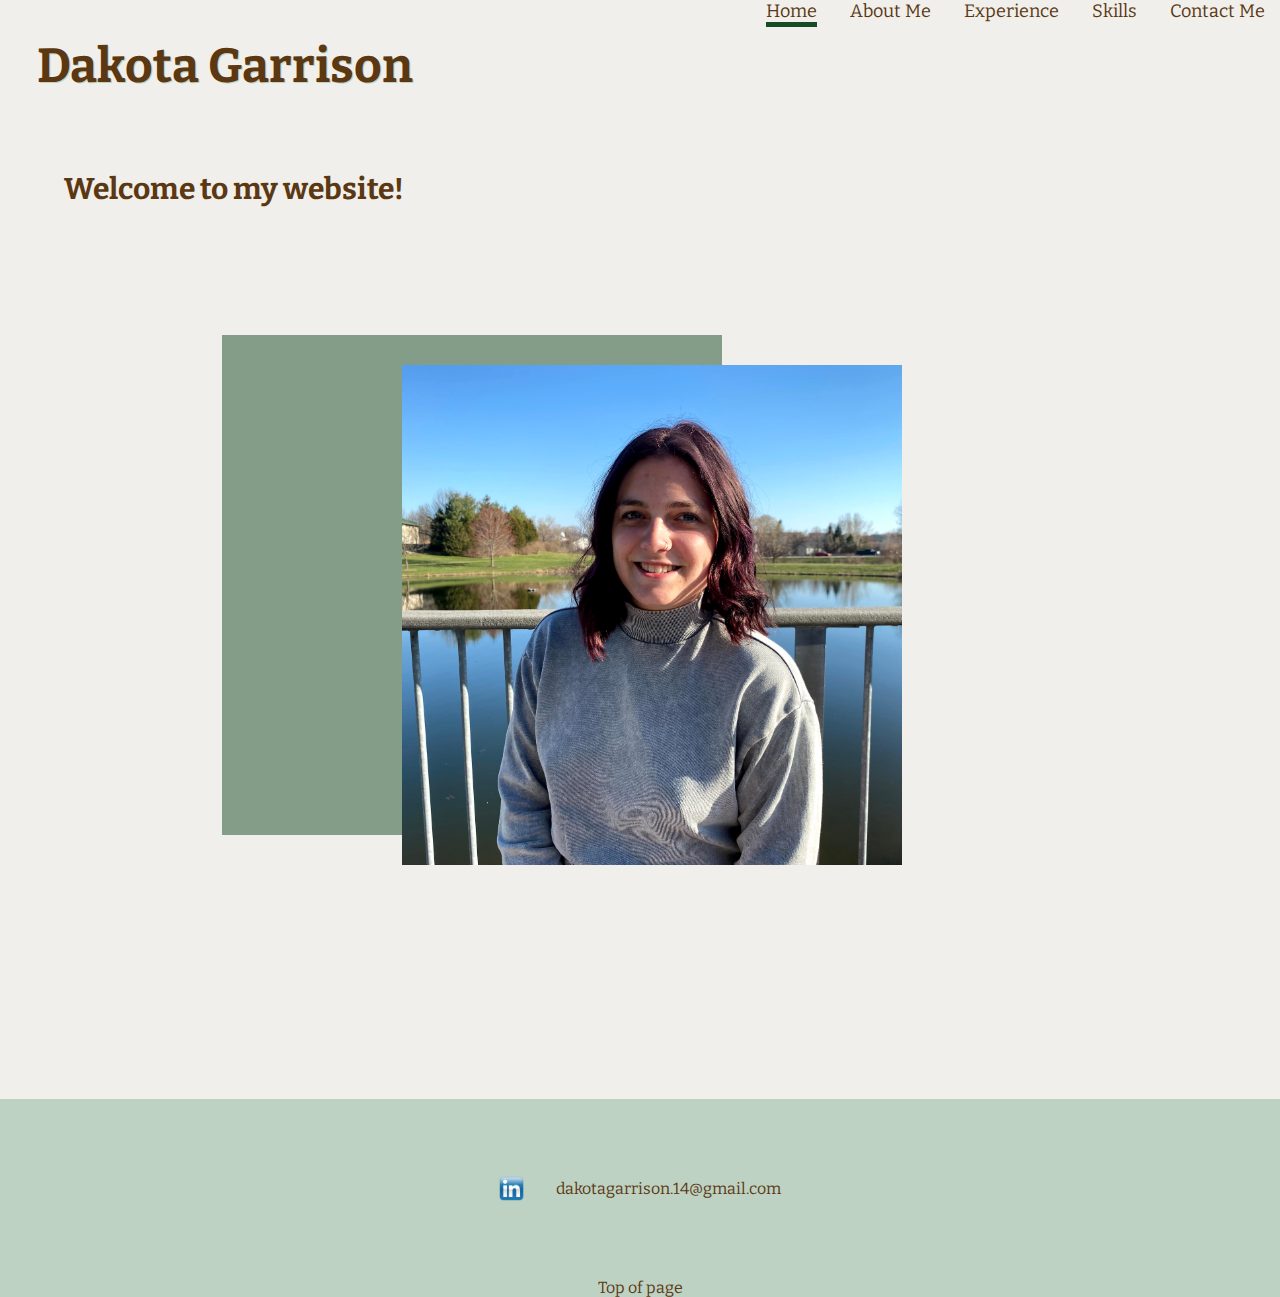
<file: index.html>
<!DOCTYPE html>
<html lang="en">
<head>
    <meta charset="UTF-8">
    <meta http-equiv="X-UA-Compatible" content="IE=edge">
    <meta name="viewport" content="width=device-width, initial-scale=1.0">
    <title>Dakota's Portfolio</title>
    <link rel="stylesheet" href="css/header_footer.css">
    <link rel="stylesheet" href="css/all_pages.css">
    <link rel="stylesheet" href="css/index.css">
</head>
<body>
    <header class="pageEnd">
       <h1 class="name" id="top">Dakota Garrison</h1>
    <nav>
        <a class="link" id="home_link" href="index.html">Home</a>
        <a class="link" id="about_link" href="html/about_me.html">About Me</a>
        <a class="link" id="experience_link" href="html/experiencePage.html">Experience</a>
        <a class="link" id="skills_link" href="html/skillsPage.html">Skills</a>
        <a class="link" id="contact_link" href="html/contact_me.html">Contact Me</a>
    </nav>
    </header>
    <div class="main_content">
        <div id="content_header">
            <h1>Welcome to my website!</h1>
        </div>
        <div id="overlay_container">
            <div class="pond_photo content">
                <!--
                <img id="center_photo" src="assets/images/pond background.jpg" alt="person in front of pond">
                -->
            </div>
            <div class="content" id="square"></div>
        </div>
    </div>
    <footer class="pageEnd footer_container">
        <div class="contacts">
            <div class="link_container">
                <a href="https://www.linkedin.com/in/dakota-c-garrison" target="_blank">
                    <img src="assets/images/pngimg.com - linkedIn_PNG8.png" alt="linkedin logo" class="linkedin_footer">
                </a>
            </div>
            <p class="email">dakotagarrison.14@gmail.com</p>
        </div>
        <div class="return_to">
            <a href="#top" class="return">Top of page</a>
        </div>
    </footer>
</body>
</html>
</file>
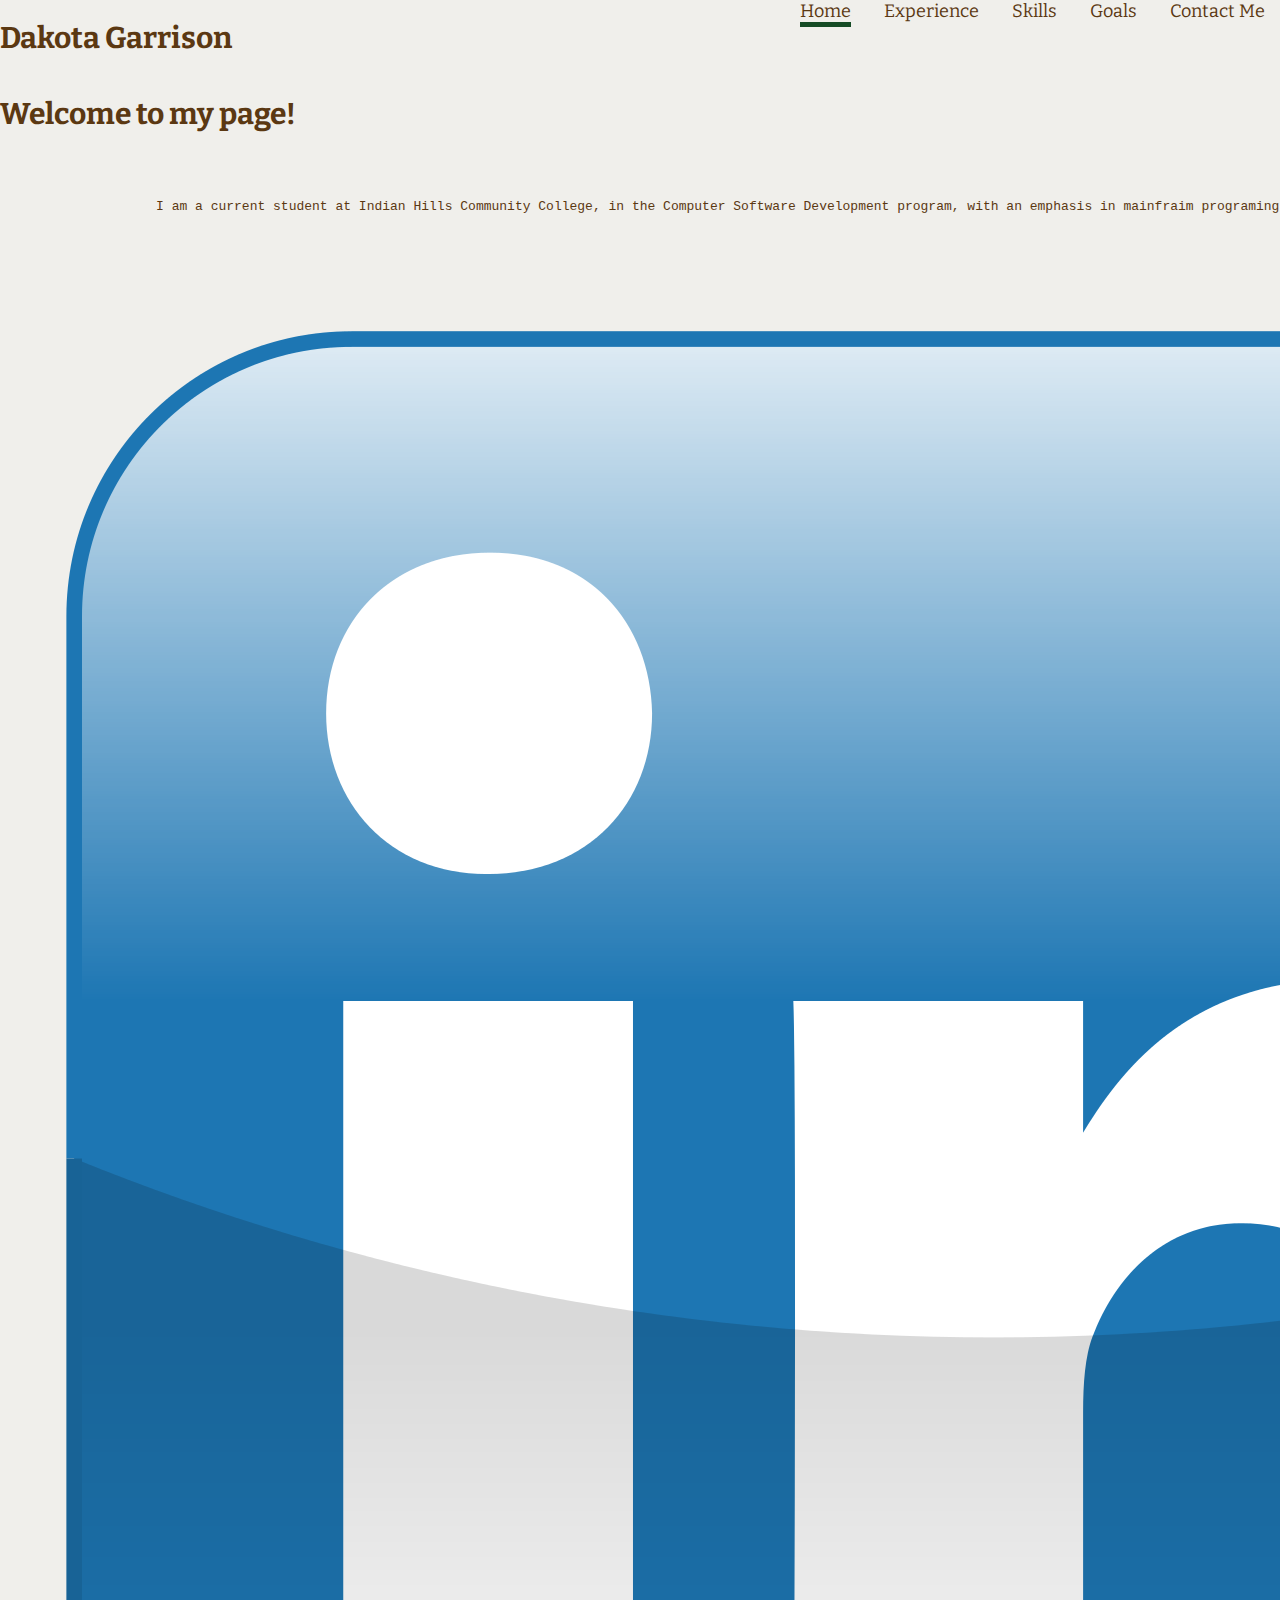
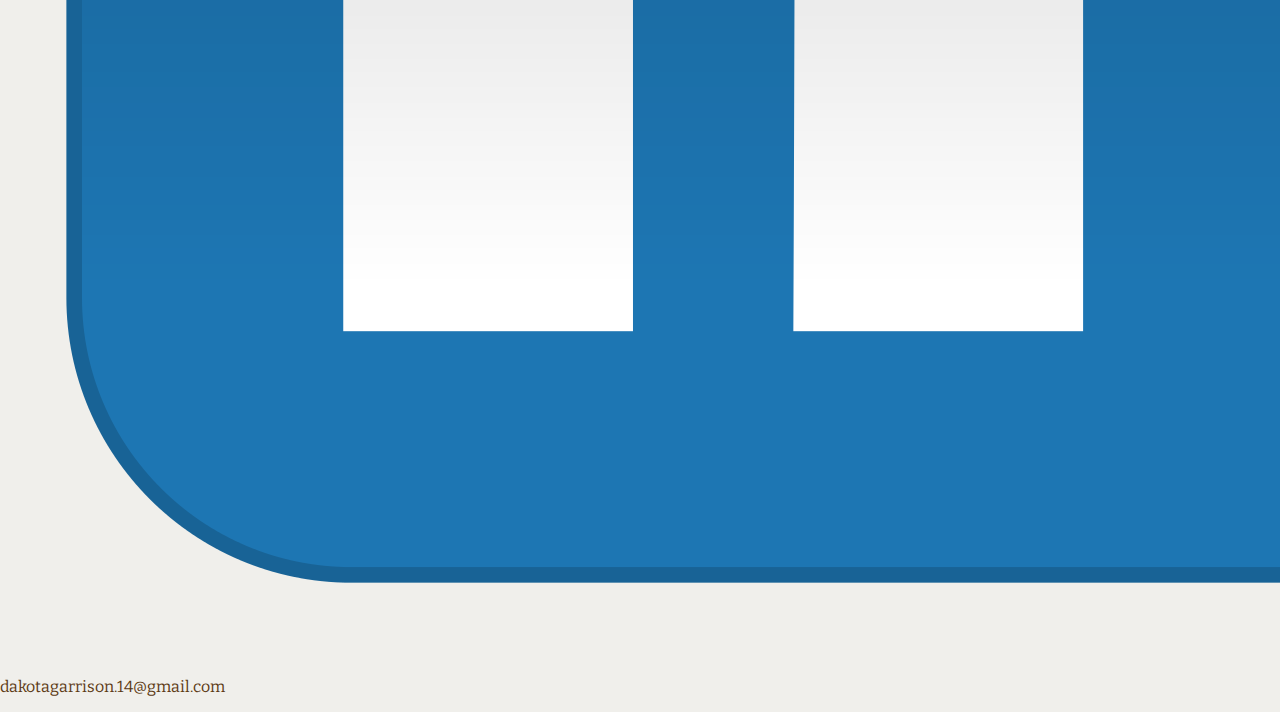
<file: html/index.html>
<!DOCTYPE html>
<html lang="en">
<head>
    <meta charset="UTF-8">
    <meta http-equiv="X-UA-Compatible" content="IE=edge">
    <meta name="viewport" content="width=device-width, initial-scale=1.0">
    <title>Dakota's Portfolio</title>
    <link rel="stylesheet" href="../css/header_footer.css">
    <link rel="stylesheet" href="../css/all_pages.css">
    <link rel="stylesheet" href="../css/index.css">
</head>
<body>
    <header class="pageEnd">
       <h1 id="firstName" id="top">Dakota Garrison</h1>
    <nav>
        <a class="link" id="home_link" href="../html/index.html">Home</a>
        <a class="link" id="experience_link" href="../html/experiencePage.html">Experience</a>
        <a class="link" id="skills_link" href="../html/skillsPage.html">Skills</a>
        <a class="link" id="goals_link" href="../html/goalsPage.html">Goals</a>
        <a class="link" id="contact_link" href="../html/contact_me.html">Contact Me</a>
    </nav>
    </header>
    <div>
        <div>
            <div id="photo">
                
            </div>
            <h1> Welcome to my page!</h1>
            <img>
            <div>
                <pre>           
                    I am a current student at Indian Hills Community College, in the Computer Software Development program, with an emphasis in mainfraim programing.

            </div>
            </pre>
        </div>
    </div>
    <footer class="pageEnd" id="footer_container">
        <div id="contacts">
            <a href="www.linkedin.com/in/dakota-c-garrison" target="_blank">
                <img src="../assets/images/pngimg.com - linkedIn_PNG8.png" alt="linkedin logo" id="linkedin_footer">
            </a>
            <p id="email">dakotagarrison.14@gmail.com</p>
        </div>
        <a href="#top" id="return">Top of page</a>  
    </footer>
</body>
</html>
</file>
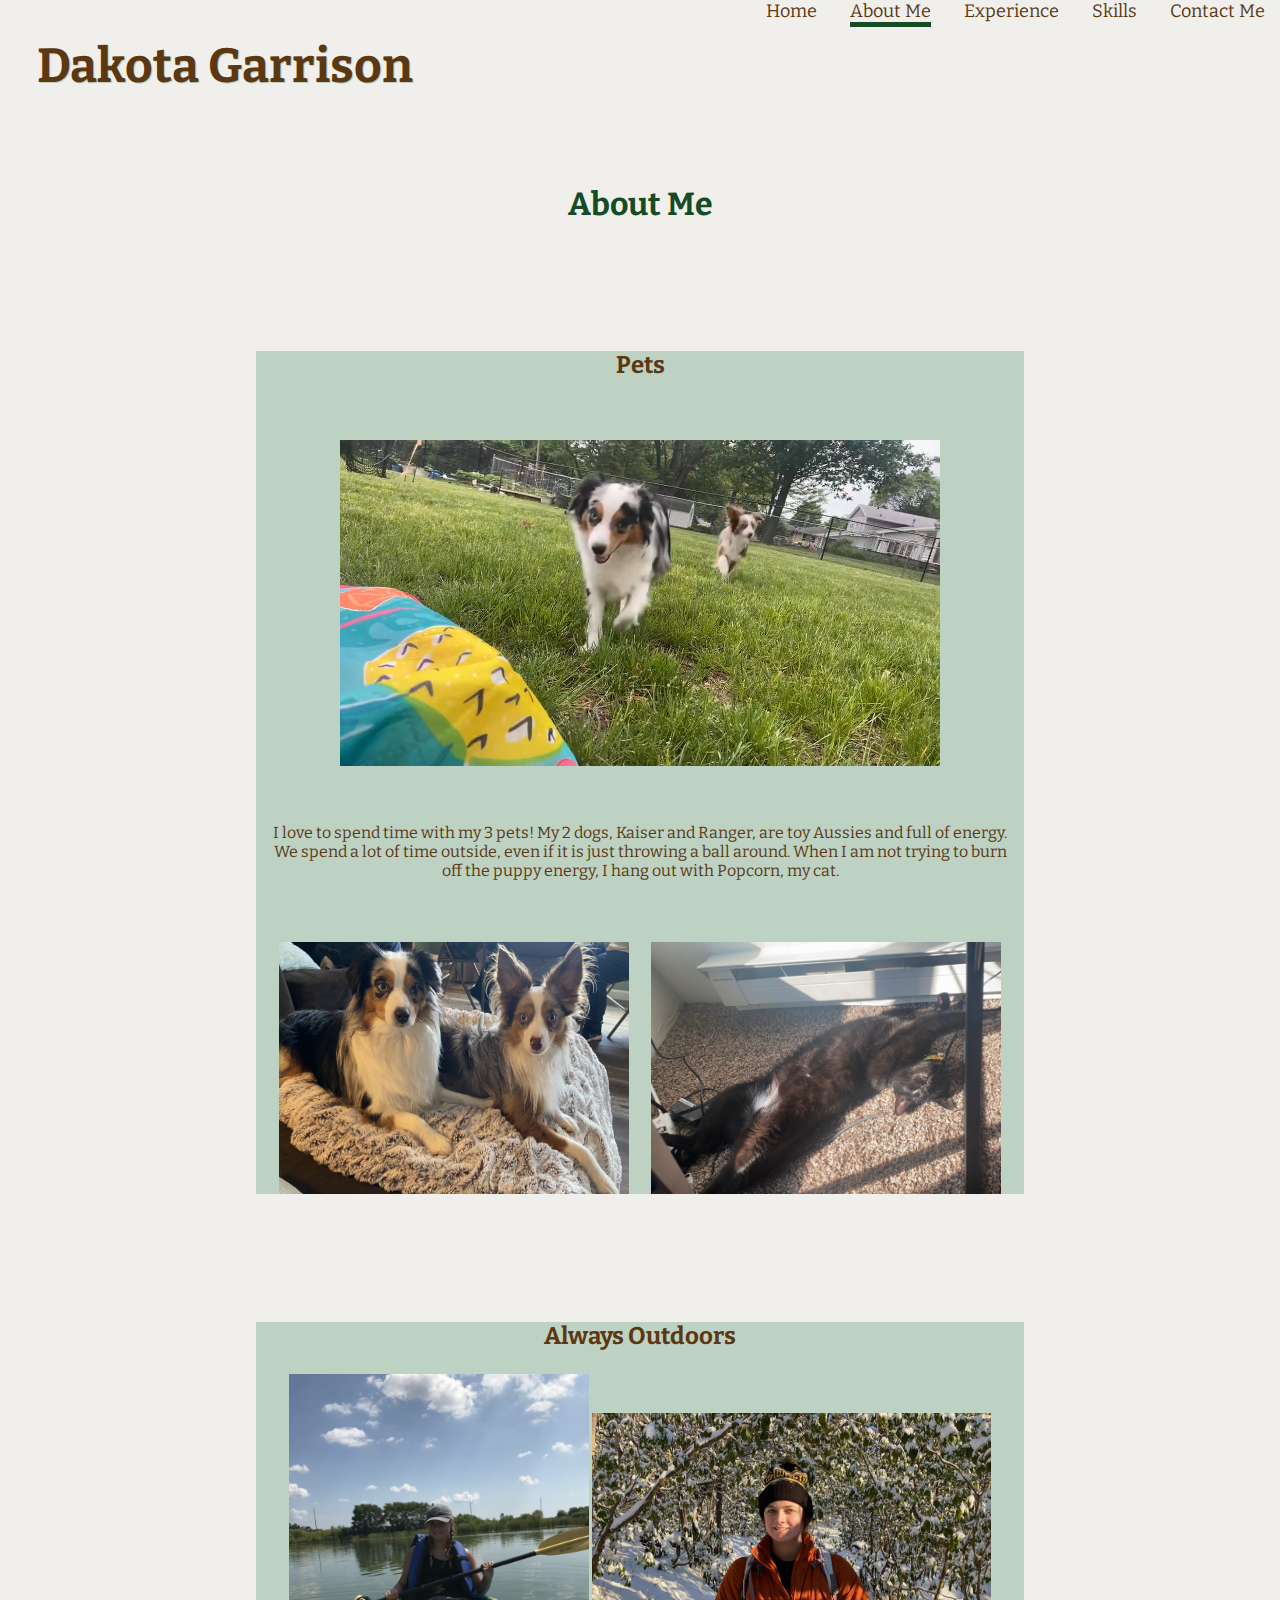
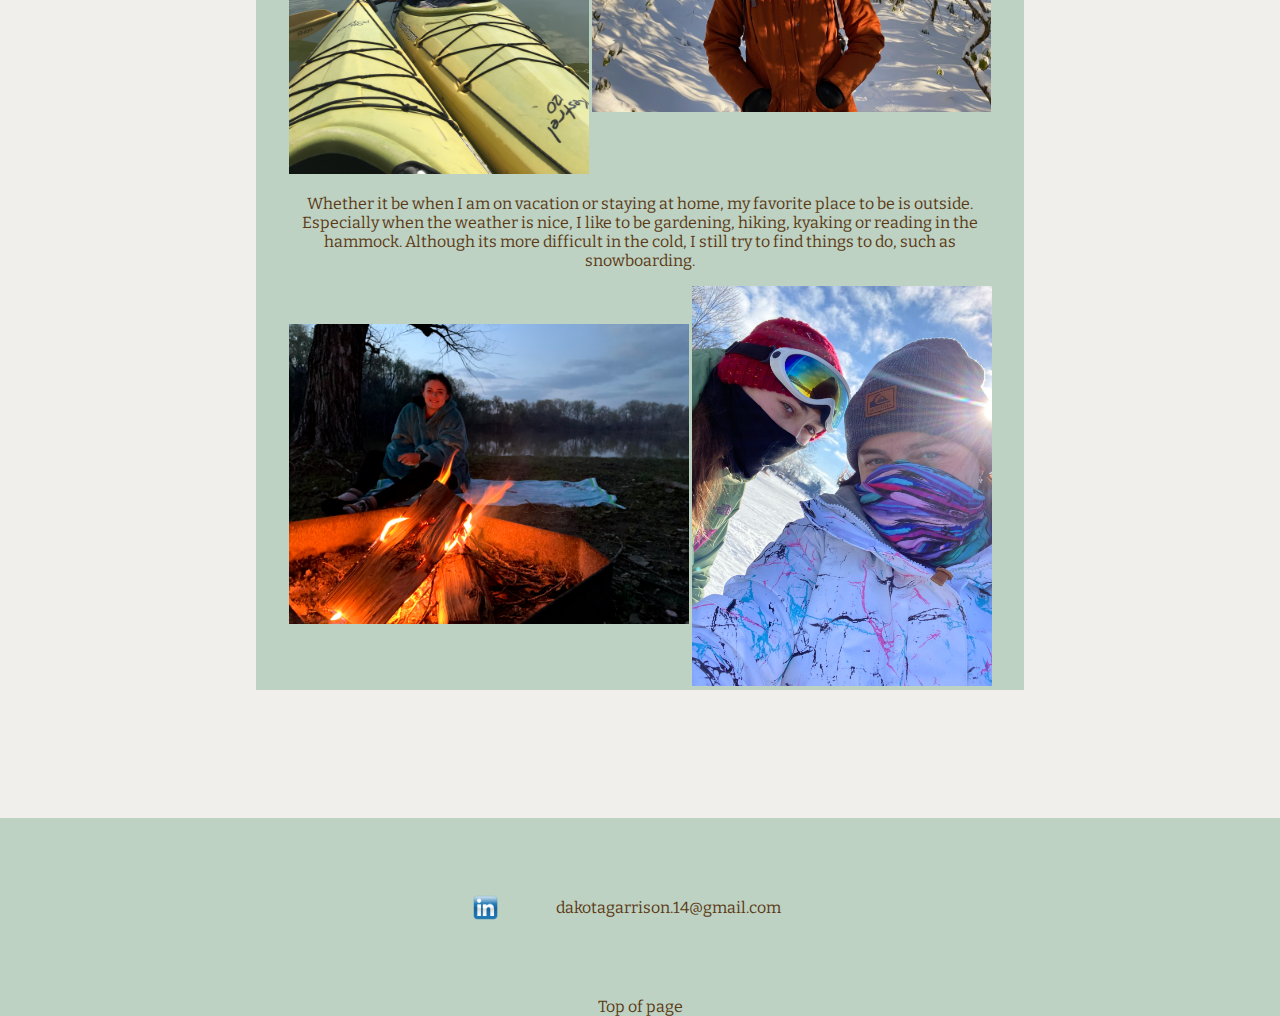
<file: html/about_me.html>
<!DOCTYPE html>
<html lang="en">
<head>
    <meta charset="UTF-8">
    <meta http-equiv="X-UA-Compatible" content="IE=edge">
    <meta name="viewport" content="width=device-width, initial-scale=1.0">
    <title>About Me</title>
    <link rel="stylesheet" href="../css/all_pages.css">
    <link rel="stylesheet" href="../css/header_footer.css">
    <link rel="stylesheet" href="../css/about_me.css">
</head>
<body>
    <header class="pageEnd">
        <h2 class="name" id="top">Dakota Garrison</h2>
     <nav>
         <a class="link" id="home_link" href="../index.html">Home</a>
         <a class="link" id="about_link" href="../html/about_me.html">About Me</a>
         <a class="link" id="experience_link" href="../html/experiencePage.html">Experience</a>
         <a class="link" id="skills_link" href="../html/skillsPage.html">Skills</a>
         <a class="link" id="contact_link" href="../html/contact_me.html">Contact Me</a>
     </nav>
     </header>
     <div class="main_content">
        <h2 class="page_basis">About Me</h2>
        <div class="page_section">
                <h3>Pets</h3>
                <video width="600" height="400" autoplay muted loop>
                    <source  src="../assets/video/dogs.mp4" type="video/mp4">
                        Your browser does not support this video
                </video>
                <p id="pet_text">I love to spend time with my 3 pets! My 2 dogs, Kaiser and Ranger, are toy Aussies and full of energy.
                    We spend a lot of time outside, even if it is just throwing a ball around. When I am not trying to burn off the puppy energy,
                    I hang out with Popcorn, my cat.
                </p>
                <div id="pets_photos">
                    <img class="photo" src="../assets/images/dogs.PNG" alt="2 mini Aussie dogs">
                    <img class="photo" src="../assets/images/popcorn.jpg" alt="black cat stretching">  
                </div>     
        </div>
        <div class="page_section">
            <h3>Always Outdoors</h3>
            <img class="photo2" src="../assets/images/kayak_IC.jpg" alt="self on a kayak in a pond">
            <img class="photo2 horizontal_photo" src="../assets/images/mountains.jpg" alt="self in the snowy trees">
            <p>Whether it be when I am on vacation or staying at home, my favorite place to be is outside. Especially when the weather is nice, I like to be gardening, hiking, kyaking or reading in the hammock.
                Although its more difficult in the cold, I still try to find things to do, such as snowboarding.
            </p>
            <img class="photo2 horizontal_photo" src="../assets/images/camping.jpg" alt="self in front of campfire">
            <img class="photo2" src="../assets/images/IMG_4162.jpg" alt="selfie while in snowboarding gear">
        </div>
        </div>
     <footer class="pageEnd footer_container">
        <div class="contacts">
            <div class="link_container">
                <a href="https://www.linkedin.com/in/dakota-c-garrison" target="_blank">
                    <img src="../assets/images/pngimg.com - linkedIn_PNG8.png" alt="linkedin logo" class="linkedin_footer">
                </a>
            </div>
            <p class="email">dakotagarrison.14@gmail.com</p>
        </div>
        <div class="return_to">
            <a href="#top" class="return">Top of page</a>
        </div>
    </footer>
</body>
</html>
</file>
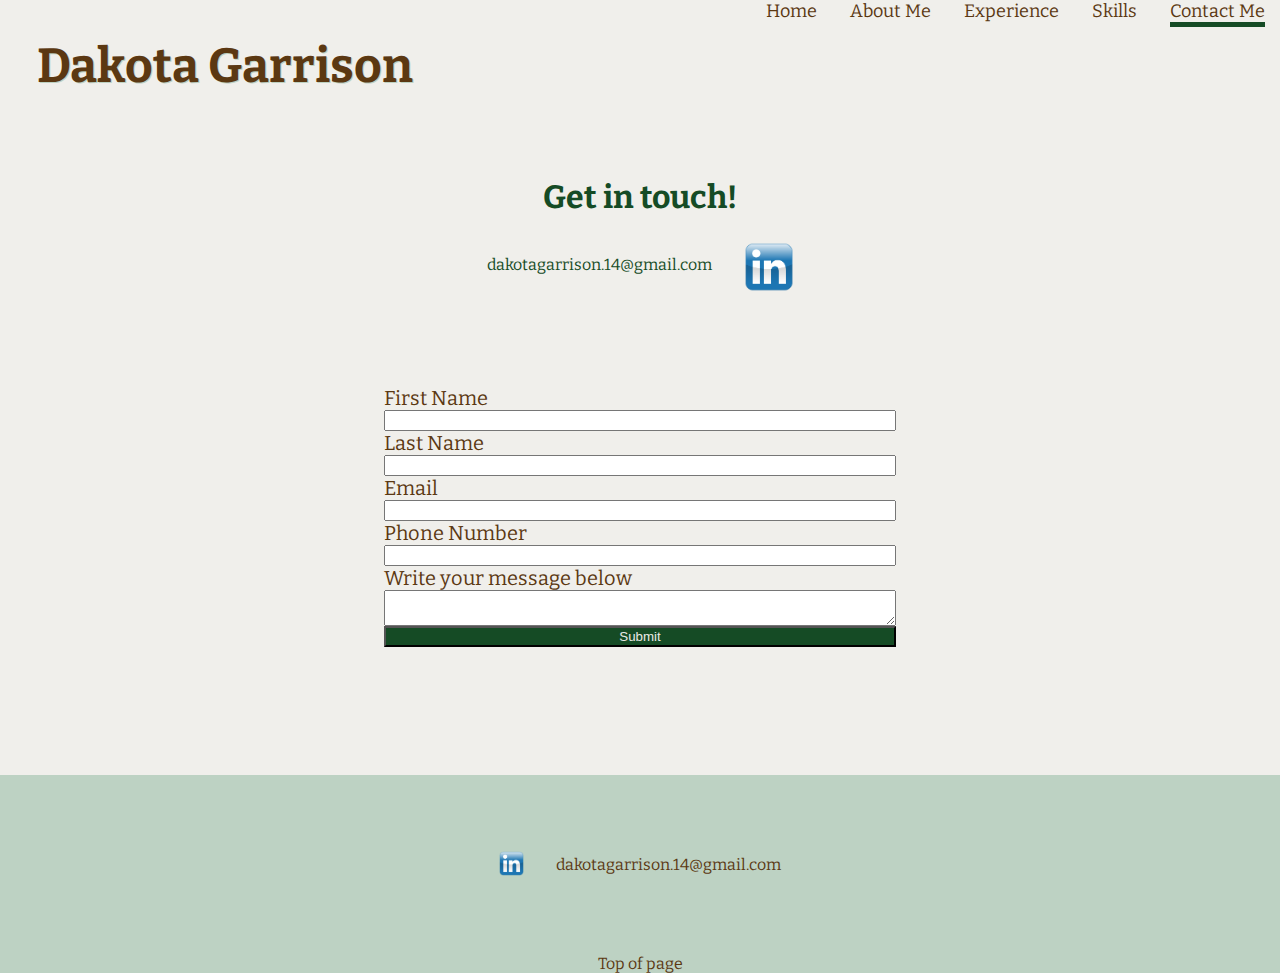
<file: html/contact_me.html>
<!DOCTYPE html>
<html lang="en">
<head>
    <meta charset="UTF-8">
    <meta http-equiv="X-UA-Compatible" content="IE=edge">
    <meta name="viewport" content="width=device-width, initial-scale=1.0">
    <title>Contact Me</title>
    <link rel="stylesheet" href="../css/header_footer.css">
    <link rel="stylesheet" href="../css/contact_me.css">
    <link rel="stylesheet" href="../css/all_pages.css">
</head>
<body>
    <header class="pageEnd">
        <h1 class="name" id="top">Dakota Garrison</h1>
     <nav>
         <a class="link" id="home_link" href="../index.html">Home</a>
         <a class="link" id="about_link" href="../html/about_me.html">About Me</a>
         <a class="link" id="experience_link" href="../html/experiencePage.html">Experience</a>
         <a class="link" id="skills_link" href="../html/skillsPage.html">Skills</a>
         <a class="link" id="contact_link" href="../html/contact_me.html">Contact Me</a>
     </nav>
     </header>
     <div class="main_content">
        <h2 class="page_basis">Get in touch!</h2>
        <div id="logos_links">
            <!--specific div for email for page layout-->
            <div id="email_link">
                <a href="mailto:dakotagarrison.14@gmail.com" target="_blank" id="mailto">dakotagarrison.14@gmail.com</a>
            </div>   
            <a href="https://www.linkedin.com/in/dakota-c-garrison" target="_blank">
                <img src="../assets/images/pngimg.com - linkedIn_PNG8.png" alt="linkedin logo" id="linkedin">
            </a>
            
    </div>
        <form id="contact_info">
            <label for="first_name">First Name</label>
            <input type="textbox" id="first_name" required>
            <label for="last_name">Last Name</label>
            <input type="textbox" required>
            <label for="email_address_input">Email</label>
            <input type="email" id="email_address" required>
            <label for="phone_number_input">Phone Number</label>
            <input type="tel" id="phone_number_input">
            <label for="user_input_text">Write your message below</label>
            <textarea id="user_input_text"></textarea>
            <input type="submit" id="button">
        </form>
    </div>
    <footer class="pageEnd footer_container">
        <div class="contacts">
            <div class="link_container">
                <a href="https://www.linkedin.com/in/dakota-c-garrison" target="_blank">
                    <img src="../assets/images/pngimg.com - linkedIn_PNG8.png" alt="linkedin logo" class="linkedin_footer">
                </a>
            </div>
            <p class="email">dakotagarrison.14@gmail.com</p>
        </div>
        <div class="return_to">
            <a href="#top" class="return">Top of page</a>
        </div>
    </footer>
</body>
</html>
</file>
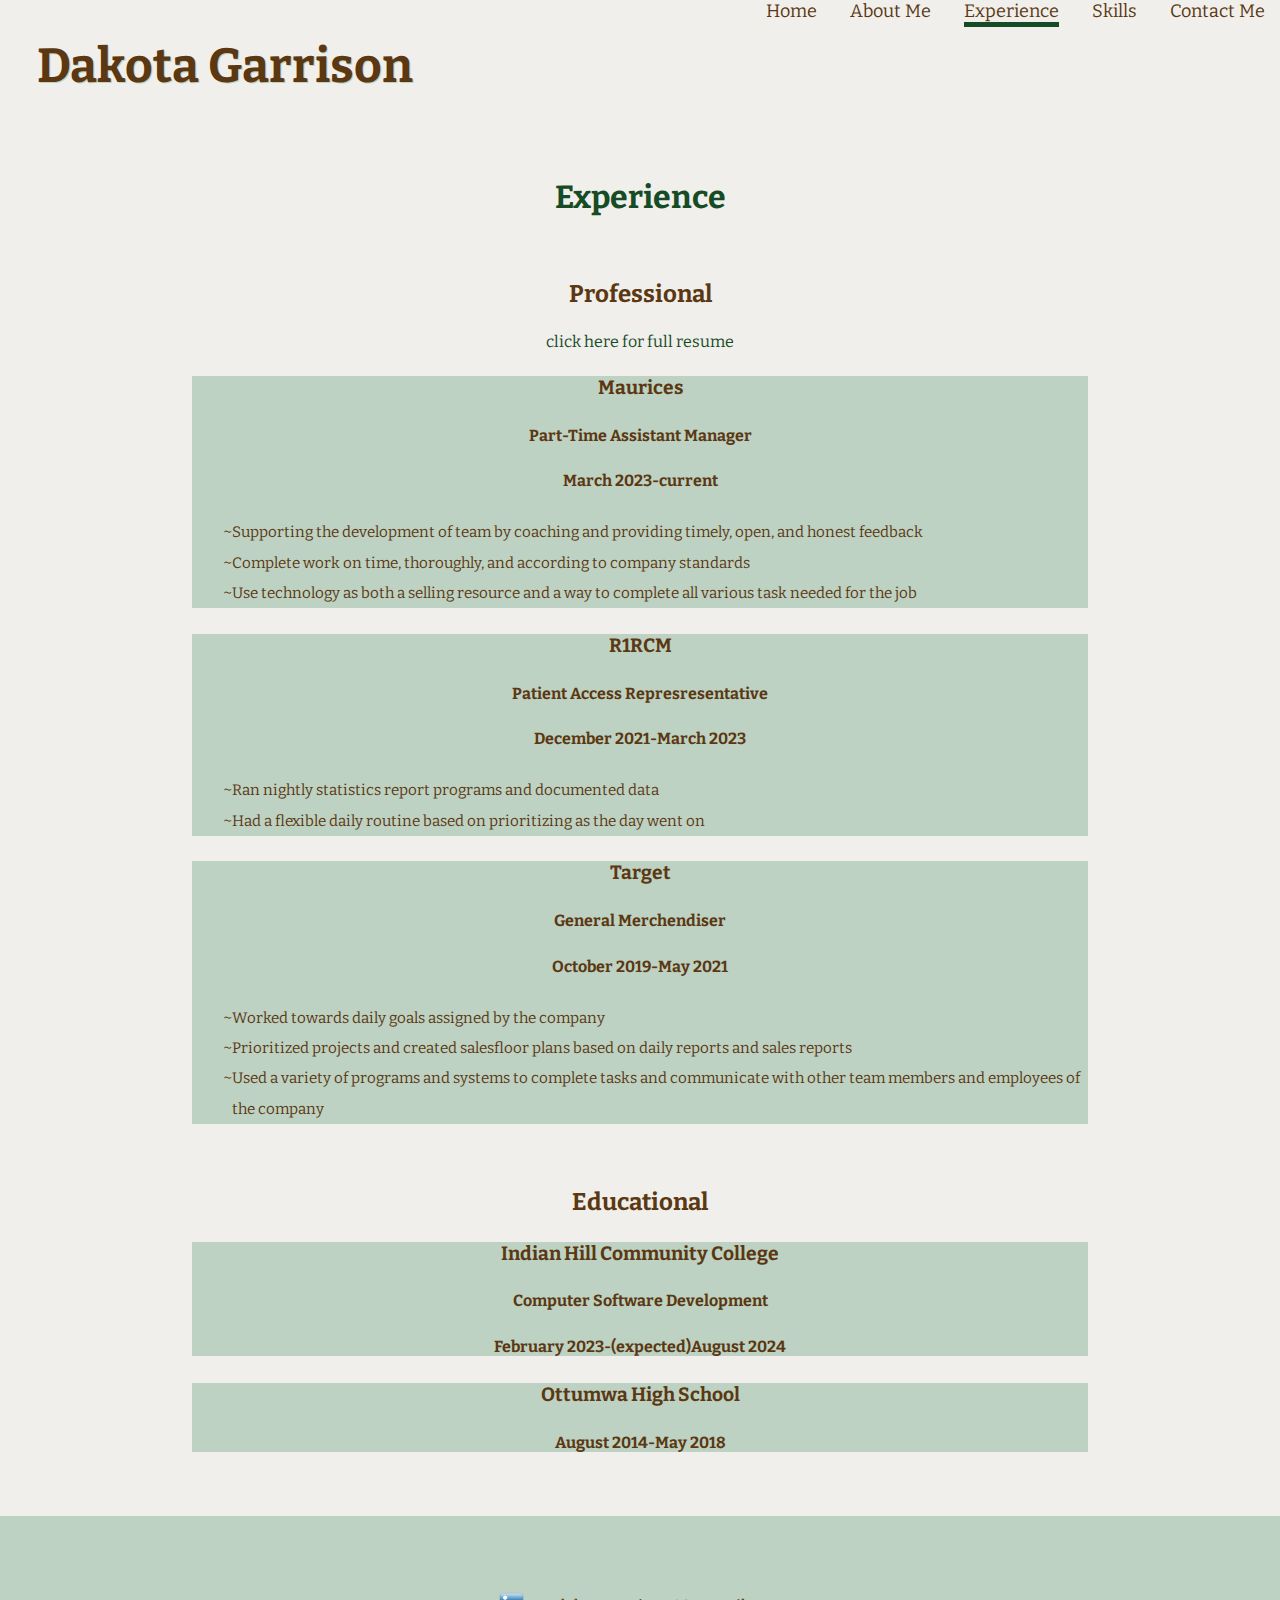
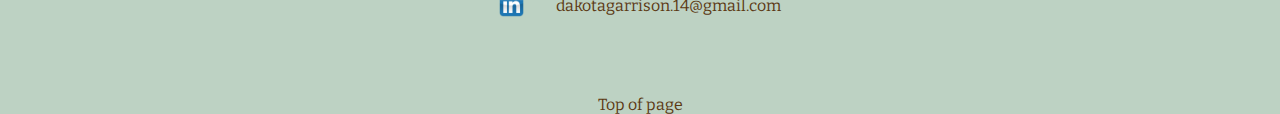
<file: html/experiencePage.html>
<!DOCTYPE html>
<html lang="en">
<head>
    <meta charset="UTF-8">
    <meta http-equiv="X-UA-Compatible" content="IE=edge">
    <meta name="viewport" content="width=device-width, initial-scale=1.0">
    <title>Experience</title>
    <link rel="stylesheet" href="../css/header_footer.css">
    <link rel="stylesheet" href="../css/all_pages.css">
    <link rel="stylesheet" href="../css/experience.css">
</head>
<body>
    <header class="pageEnd">
        <h1 class="name" id="top">Dakota Garrison</h1>
     <nav>
         <a class="link" id="home_link" href="../index.html">Home</a>
         <a class="link" id="about_link" href="../html/about_me.html">About Me</a>
         <a class="link" id="experience_link" href="../html/experiencePage.html">Experience</a>
         <a class="link" id="skills_link" href="../html/skillsPage.html">Skills</a>
         <a class="link" id="contact_link" href="../html/contact_me.html">Contact Me</a>
     </nav>
     </header>
     <div class="main_content">
        <h2 class="page_basis">Experience</h2>
        <div>
            <div class="title">
            <h3>Professional</h3>
            <a href="../assets/pdfs/Resume Dakota Garrison (1).pdf" class="pdf_link" target="_blank">click here for full resume</a>        
            </div>
            <div class="item">
                <h4>Maurices</h4>
                <h5>Part-Time Assistant Manager</h5>
                <h5>March 2023-current</h5>
                <ul class="job_description">
                    <li>Supporting the development of team by coaching and providing timely, open, and honest feedback </li>
                    <li>Complete work on time, thoroughly, and according to company standards</li>
                    <li>Use technology as both a selling resource and a way to complete all various task needed for the job</li>
                </ul>
            </div>
            <div class="item">
                <h4>R1RCM</h4>
                <h5>Patient Access Represresentative</h5>
                <h5>December 2021-March 2023</h5>
                <ul class="job_description">
                    <li>Ran nightly statistics report programs and documented data</li>
                    <li>Had a flexible daily routine based on prioritizing as the day went on</li>
                </ul>
            </div>
            <div class="item">
                <h4>Target</h4>
                <h5>General Merchendiser</h5>
                <h5>October 2019-May 2021</h5>
                <ul class="job_description">
                    <li>Worked towards daily goals assigned by the company</li>
                    <li>Prioritized projects and created salesfloor plans based on daily reports and sales reports</li>
                    <li>Used a variety of programs and systems to complete tasks and communicate with other team members and employees of the company </li>
                </ul>
            </div>
        </div>
        <div>
            <div class="title">
                <h3>Educational</h3>
            </div>
            <div class="item">
                <h4>Indian Hill Community College</h4>
                <h5>Computer Software Development</h5>
                <h5>February 2023-(expected)August 2024</h5>
            </div>
            <div class="item">
                <h4>Ottumwa High School</h4>
                <h5>August 2014-May 2018</h5>
            </div>
        </div>
    </div>
    <footer class="pageEnd footer_container">
        <div class="contacts">
            <div class="link_container">
                <a href="https://www.linkedin.com/in/dakota-c-garrison" target="_blank">
                    <img src="../assets/images/pngimg.com - linkedIn_PNG8.png" alt="linkedin logo" class="linkedin_footer">
                </a>
            </div>
            <p class="email">dakotagarrison.14@gmail.com</p>
        </div>
        <div class="return_to">
            <a href="#top" class="return">Top of page</a>
        </div>
    </footer>
</body>
</html>
</file>
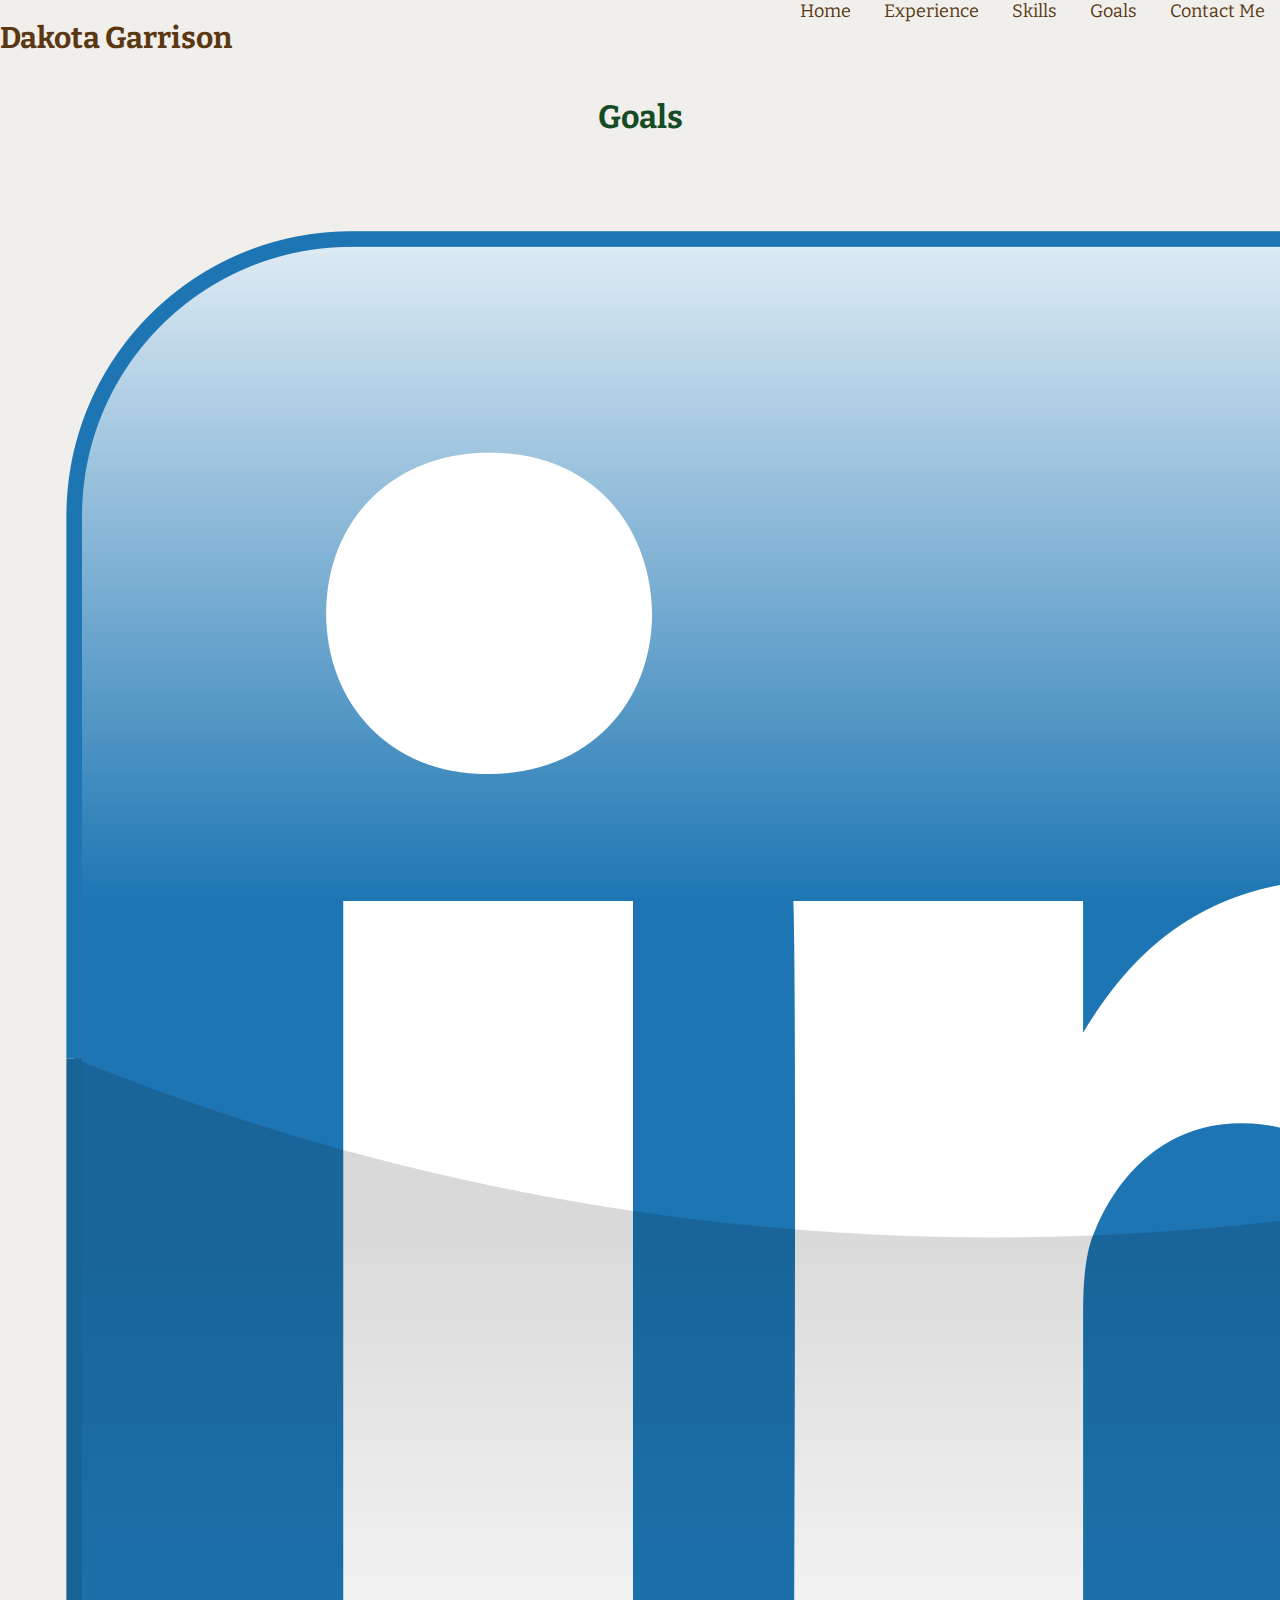
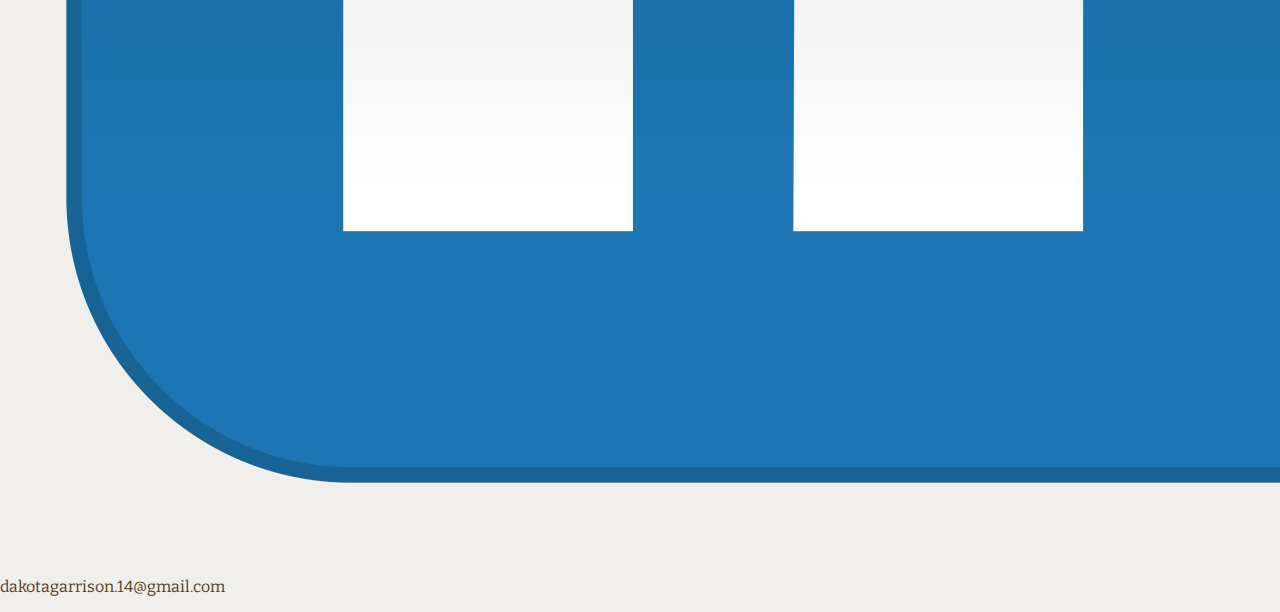
<file: html/goalsPage.html>
<!DOCTYPE html>
<html lang="en">
<head>
    <meta charset="UTF-8">
    <meta http-equiv="X-UA-Compatible" content="IE=edge">
    <meta name="viewport" content="width=device-width, initial-scale=1.0">
    <title>Goals</title>
    <link rel="stylesheet" href="../css/header_footer.css">
    <link rel="stylesheet" href="../css/all_pages.css">
</head>
<body>
    <header class="pageEnd">
        <h1 id="firstName" id="top">Dakota Garrison</h1>
     <nav>
        <a class="link" href="../html/index.html">Home</a>
        <a class="link" href="../html/experiencePage.html">Experience</a>
        <a class="link" href="../html/skillsPage.html">Skills</a>
        <a class="link" href="../html/goalsPage.html">Goals</a>
        <a class="link" href="../html/contact_me.html">Contact Me</a>
     </nav>
     </header>
     <h1 class="page_basis">Goals</h1>
     <h2></h2>
     <footer class="pageEnd" id="footer_container">
        <div id="contacts">
            <a href="www.linkedin.com/in/dakota-c-garrison" target="_blank">
                <img src="../assets/images/pngimg.com - linkedIn_PNG8.png" alt="linkedin logo" id="linkedin_footer">
            </a>
            <p id="email">dakotagarrison.14@gmail.com</p>
        </div>
        <a href="#top" id="return">Top of page</a>  
    </footer>
</body>
</html>
</file>
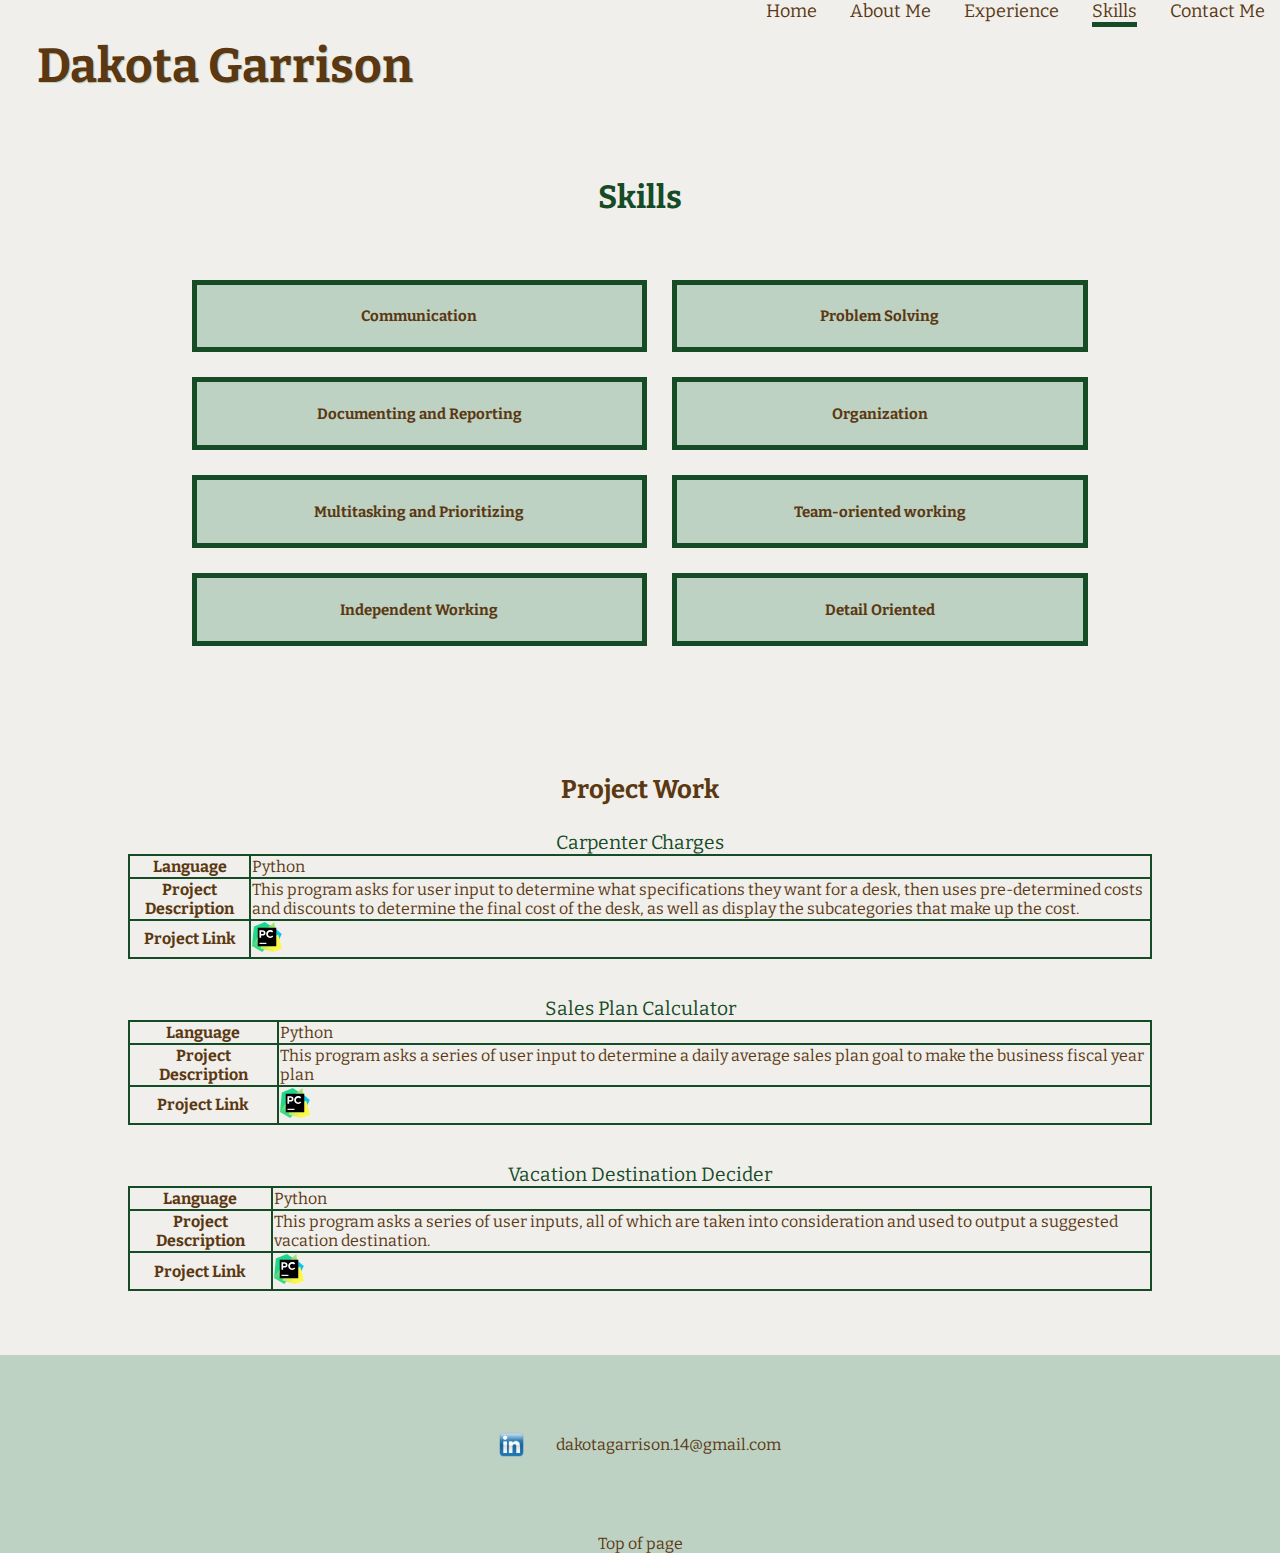
<file: html/skillsPage.html>
<!DOCTYPE html>
<html lang="en">
<head>
    <meta charset="UTF-8">
    <meta http-equiv="X-UA-Compatible" content="IE=edge">
    <meta name="viewport" content="width=device-width, initial-scale=1.0">
    <title>Skills</title>
    <link rel="stylesheet" href="../css/header_footer.css">
    <link rel="stylesheet" href="../css/all_pages.css">
    <link rel="stylesheet" href="../css/skills.css">
</head>
<body>
    <header class="pageEnd">
        <h1 class="name" id="top">Dakota Garrison</h1>
     <nav>
         <a class="link" id="home_link" href="../index.html">Home</a>
         <a class="link" id="about_link" href="../html/about_me.html">About Me</a>
         <a class="link" id="experience_link" href="../html/experiencePage.html">Experience</a>
         <a class="link" id="skills_link" href="../html/skillsPage.html">Skills</a>
         <a class="link" id="contact_link" href="../html/contact_me.html">Contact Me</a>
     </nav>
     </header>
     <div class="main_content">
        <h2 class="page_basis">Skills</h2>
        <div id="all_skills">
            <div class="skills_box" id="1">
                <h2>Communication</h2>
            </div>
            <div class="skills_box" id="2">
                <h2>Problem Solving</h2>
            </div>
            <div class="skills_box" id="3">
                <h2>Documenting and Reporting</h2>
            </div>
            <div class="skills_box" id="4">
                <h2>Organization</h2>
            </div>
            <div class="skills_box" id="5">
                <h2>Multitasking and Prioritizing</h2>
            </div>
            <div class="skills_box" id="6">
                <h2>Team-oriented working</h2>
            </div>
            <div class="skills_box" id="7">
                <h2>Independent Working</h2>
            </div>
            <div class="skills_box" id="8">
                <h2>Detail Oriented</h2>
            </div>
        </div>
        <div>
            <h3 id="project_heading">Project Work</h3>
        </div>
        <div id="projects">
            <table class="project_container">
                <caption>Carpenter Charges</caption>
                <tr>
                    <th>Language</th>
                    <td>Python</td>
                </tr>
                <tr>
                    <th>Project Description</th>
                    <td>This program asks for user input to determine what specifications they want for a desk, then uses pre-determined costs and discounts to
                        determine the final cost of the desk, as well as display the subcategories that make up the cost. </td>
                </tr>
                <tr>
                    <th>Project Link</th>
                    <td>
                        <a href="../assets/code/carpenter_charges.py" target="_blank">
                            <img src="../assets/images/PyCharm_Icon.svg" alt="pycharm icon" class="pycharm">
                        </a>
                    </td>
                </tr>
            </table>
            <table class="project_container">
                <caption>Sales Plan Calculator</caption>
                <tr>
                    <th>Language</th>
                    <td>Python</td>
                </tr>
                <tr>
                    <th>Project Description</th>
                    <td>This program asks a series of user input to determine a daily average sales plan goal to make the business fiscal year plan</td>
                </tr>
                <tr>
                    <th>Project Link</th>
                    <td>
                        <a href="../assets/code/custom_project._fiscal.py" target="_blank">
                            <img src="../assets/images/PyCharm_Icon.svg" alt="pycharm icon" class="pycharm">
                        </a>
                    </td>
                </tr>
            </table>
            <table class="project_container">
                <caption>Vacation Destination Decider</caption>
                <tr>
                    <th>Language</th>
                    <td>Python</td>
                </tr>
                <tr>
                    <th>Project Description</th>
                    <td>This program asks a series of user inputs, all of which are taken into consideration and used to output a suggested vacation destination.</td>
                </tr>
                <tr>
                    <th>Project Link</th>
                    <td>
                        <a href="../assets/code/custom_project_vacation.py" target="_blank">
                            <img src="../assets/images/PyCharm_Icon.svg" alt="pycharm icon" class="pycharm">
                        </a>
                    </td>
                </tr>
            </table>
        </div>
     </div>
    <footer class="pageEnd footer_container">
        <div class="contacts">
            <div class="link_container">
                <a href="https://www.linkedin.com/in/dakota-c-garrison" target="_blank">
                    <img src="../assets/images/pngimg.com - linkedIn_PNG8.png" alt="linkedin logo" class="linkedin_footer">
                </a>
            </div>
            <p class="email">dakotagarrison.14@gmail.com</p>
        </div>
        <div class="return_to">
            <a href="#top" class="return">Top of page</a>
        </div>
    </footer>
</body>
</html>
</file>
<file: css/header_footer.css>
.pageEnd {
    display: flex;
    justify-content: space-between;
}
h1 {
    font-size: 30px;
    align-self: center;
}
.link {
    color: #5B3812;
    text-decoration: none;
    font-size: 18px;
    margin: 15px;
}
/* need to fix hoover over for nav */

.link:hoover {
    border-bottom: 5px solid  #154b25;
}


.linkedin_footer {
    max-width: 25px;
    border-radius: 15%;

}
.return {
    text-decoration: none;
    color: #5B3812;
    justify-content: center;
}
.contacts, .return_to {
    display: flex; 
    justify-content: center;
    margin-top: 5%;
    gap: 2em;
}
.footer_container {
    display: flex;    
    flex-direction: column;
    height: 5%;
    margin-bottom: 0%;
    background-color: #bdd2c3;
}

.name {
    margin-left: 1%;
    margin-top: 1%;
    padding: 0.5em;
    text-shadow: 0.75px 0.75px #bdd2c3;
    font-size: 3em;
}
.top {
    font-size: 30px;
}

.link_container {
   margin-top: 1%;
}
</file>
<file: css/all_pages.css>
@import url('https://fonts.googleapis.com/css2?family=Bitter:wght@300&display=swap');
body {
    background-color: #f0efeb;
    color: #5B3812;
    font-family: Bitter;
    margin: 0;

}
/* headings for all pages */
.page_basis {
    text-align: center;
    color: #154b25;
    font-size: 2em;
}
.main_content {
    margin-bottom: 5%;
}
</file>
<file: css/index.css>
/* highlighted nav to show page on bar */
#home_link {
    border-bottom: 5px solid  #154b25;
}
 .content {
    width: 500px;
    height: 500px;
    position: relative;
    margin: 30px;
    background-color: #154b25;
  
 }
#square {
  opacity: 0.5;
}
 #content_header {
 margin-left: 5%;
 margin-bottom: 10%;
 }


 #overlay_container {
   width: 700px;
   height: 700px;
   position: relative;
   margin-left: 15%;
 }

 .pond_photo {
   z-index: 2;
   margin-left: 30%;
   background-image: url(../assets/images/pond\ background.jpg);
   background-position: center;
   background-size: cover;
   position: absolute;
 }
</file>
<file: css/about_me.css>
/* highlighted nav to show page on bar */
#about_link {
    border-bottom: 5px solid #154b25;
}
/* making it so all photos for the second sections are relatively the same size */
.photo2 {
    max-width: 400px;
    max-height: 400px;
}
/* same styling for both page sections */
.page_section {
    background-color: #bdd2c3;
    margin: 10% 20%;
    text-align: center;
    
}

#pets_photos{
    display: flex;
    justify-content: space-evenly;
}
#pet_text{
    margin-bottom: 8%;
}
.photo {
    max-width: 350px;
}

p{
    margin-left: 2%;
    margin-right: 2%;
}
.horizontal_photo {
    margin-bottom: 8%;
}

h3{
    font-size: 1.5em;
}
</file>
<file: css/contact_me.css>
/*top of page*/
#logos_links {
    display: flex; 
    justify-content: center; 
    gap: 2em;
}

#email_link {
    margin-top: 1%;
}
#linkedin {
    max-width: 50px;
}
/* highlighted nav to show page on bar */
#contact_link {
    border-bottom: 5px solid #154b25;
}
#mailto {
    text-decoration: none;
    color: #154b25;
}
/*end top of page, start of form*/
form {
    display: flex;
    flex-direction: column;
    max-width: 50%;
    margin-left: 30%;
    margin-right: 30%;
    font-size: 20px;
}

#button {
    background-color: #154b25;
    color:#eae9e6;
}
#contact_info {
    margin-bottom: 10%;
    margin-top: 7%;
}
/*end of form*/
</file>
<file: css/experience.css>
.title {
    text-align: center;
    margin-top: 5%;
}
/* highlighted nav to show page on bar */
#experience_link {
    border-bottom: 5px solid #154b25;
}

.item {
    background-color: #bdd2c3;
    text-align: center;
    margin-left: 15%;
    margin-right: 15%;
}

.description {
    color: #154b25;
}


.pdf_link {
    text-decoration: none;
    color: #154b25;
}

.job_description {
    text-align: left;
    line-height: 2;
    list-style-type: "~";
    font-size: 0.95em;
}

/* adjusting all page specific headers font size */
h3 {
    font-size: 1.5em;
}
h4 {
    font-size: 1.2em;
}
h5{
    font-size: 1em;
}
</file>
<file: css/skills.css>
/* skills boxes */
#all_skills {
    display: grid;
    grid-template-areas: "1 2"
                         "3 4"
                         "5 6" 
                         "7 8";    
    gap: 25px;    
    margin: 5% 15% 10% 15%; 
    }
    .skills_box {
        width:auto;
        border: 5px solid #154b25;
        background-color: #bdd2c3;
        font-size: 10px;
        text-align: center;
        padding: 1em;
    }
/* end of skills boxes start of project tables*/

.project_container {
    border-collapse: collapse;
    margin-left: 10%;
    margin-right: 10%;
    margin-bottom: 3%;
}
td, th {
    border: 2px solid #154b25;
}
/* highlighted nav to show page on bar */
#skills_link {
    border-bottom: 5px solid  #154b25;
}

#project_heading {
    text-align: center;
    font-size: 1.6em;
}
caption {
    color: #154b25;
    font-size: 1.2em;
}
.pycharm {
    max-width: 30px;
}
/*end of project tables*/
</file>
